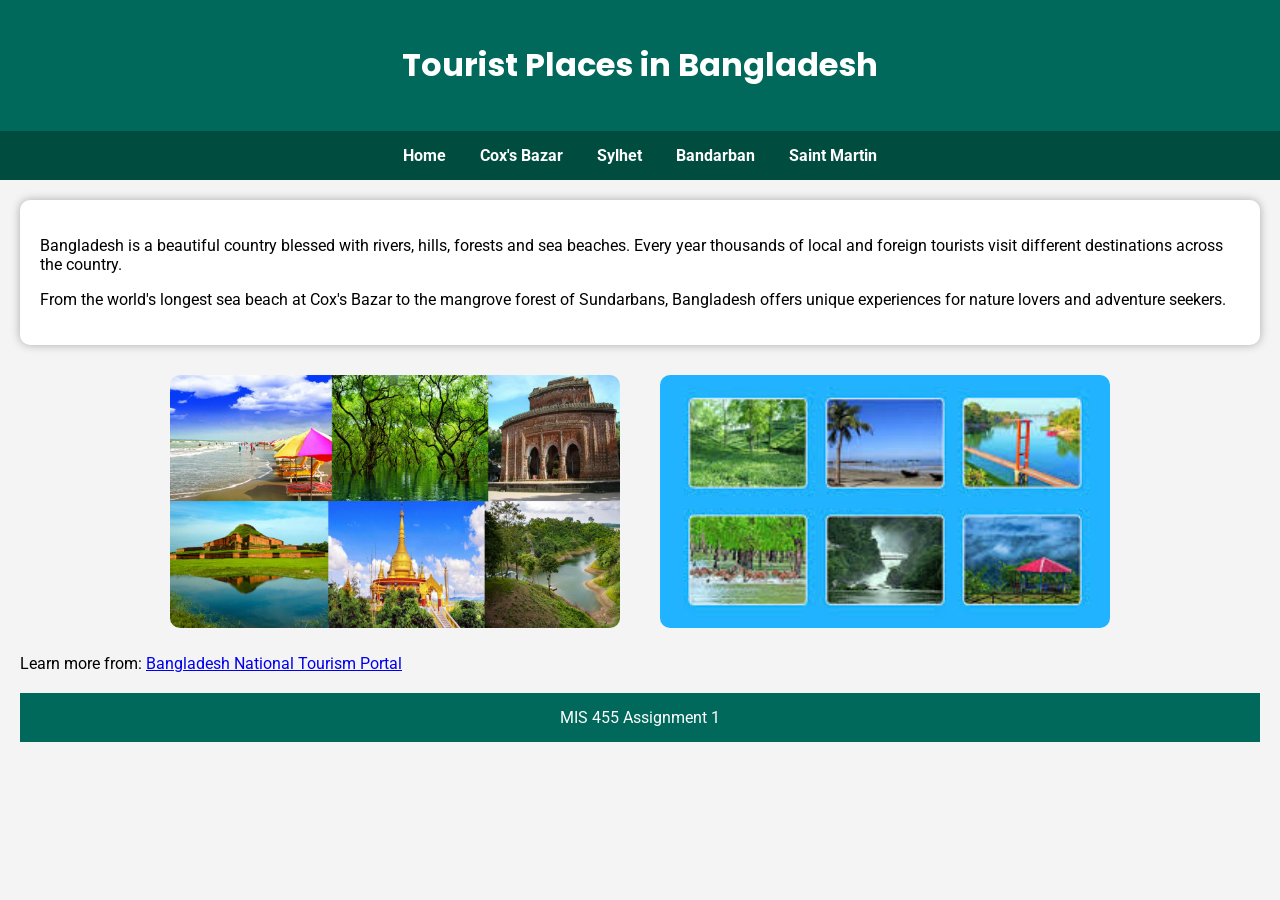
<file: index.html>
<!DOCTYPE html>
<html lang="en">
<head>
    <meta charset="UTF-8">
    <meta name="viewport" content="width=device-width, initial-scale=1.0">
    <title>Tourist Places in Bangladesh</title>
    <link rel="stylesheet" href="style.css">
    

</head>
<body>
    <header>
        <h1>Tourist Places in Bangladesh</h1>
    </header>   

    <nav>
        <a href="index.html">Home</a>
        <a href="Cox's Bazar.html">Cox's Bazar</a>
        <a href="Sylhet.html">Sylhet</a>
        <a href="Bandarban.html">Bandarban</a>
        <a href="Saint Martin.html">Saint Martin</a>
    </nav>

    <div class="container">

    <div class="card">
        <p>
        Bangladesh is a beautiful country blessed with rivers, hills, forests and sea beaches. Every year thousands of local and foreign tourists visit different destinations across the country.
        </p>
        <p>
        From the world's longest sea beach at Cox's Bazar to the mangrove forest of Sundarbans, Bangladesh offers unique experiences for nature lovers and adventure seekers.
        </p>
    </div>

    <div class="flex-container">
        <img src="images/bangladesh_tourism.jpg" alt= "Bangladesh Tourism">
        <img src="images/beautiful_places.jpg" alt="Tourist Spot">
    </div>

    <div class="link">
        <p>
            Learn more from:
            <a href="https://tourismboard.gov.bd/" target="_blank">Bangladesh National Tourism Portal</a>
        </p>
    </div>

    <footer>
        MIS 455 Assignment 1
    </footer>


    
</body>
</html>
</file>
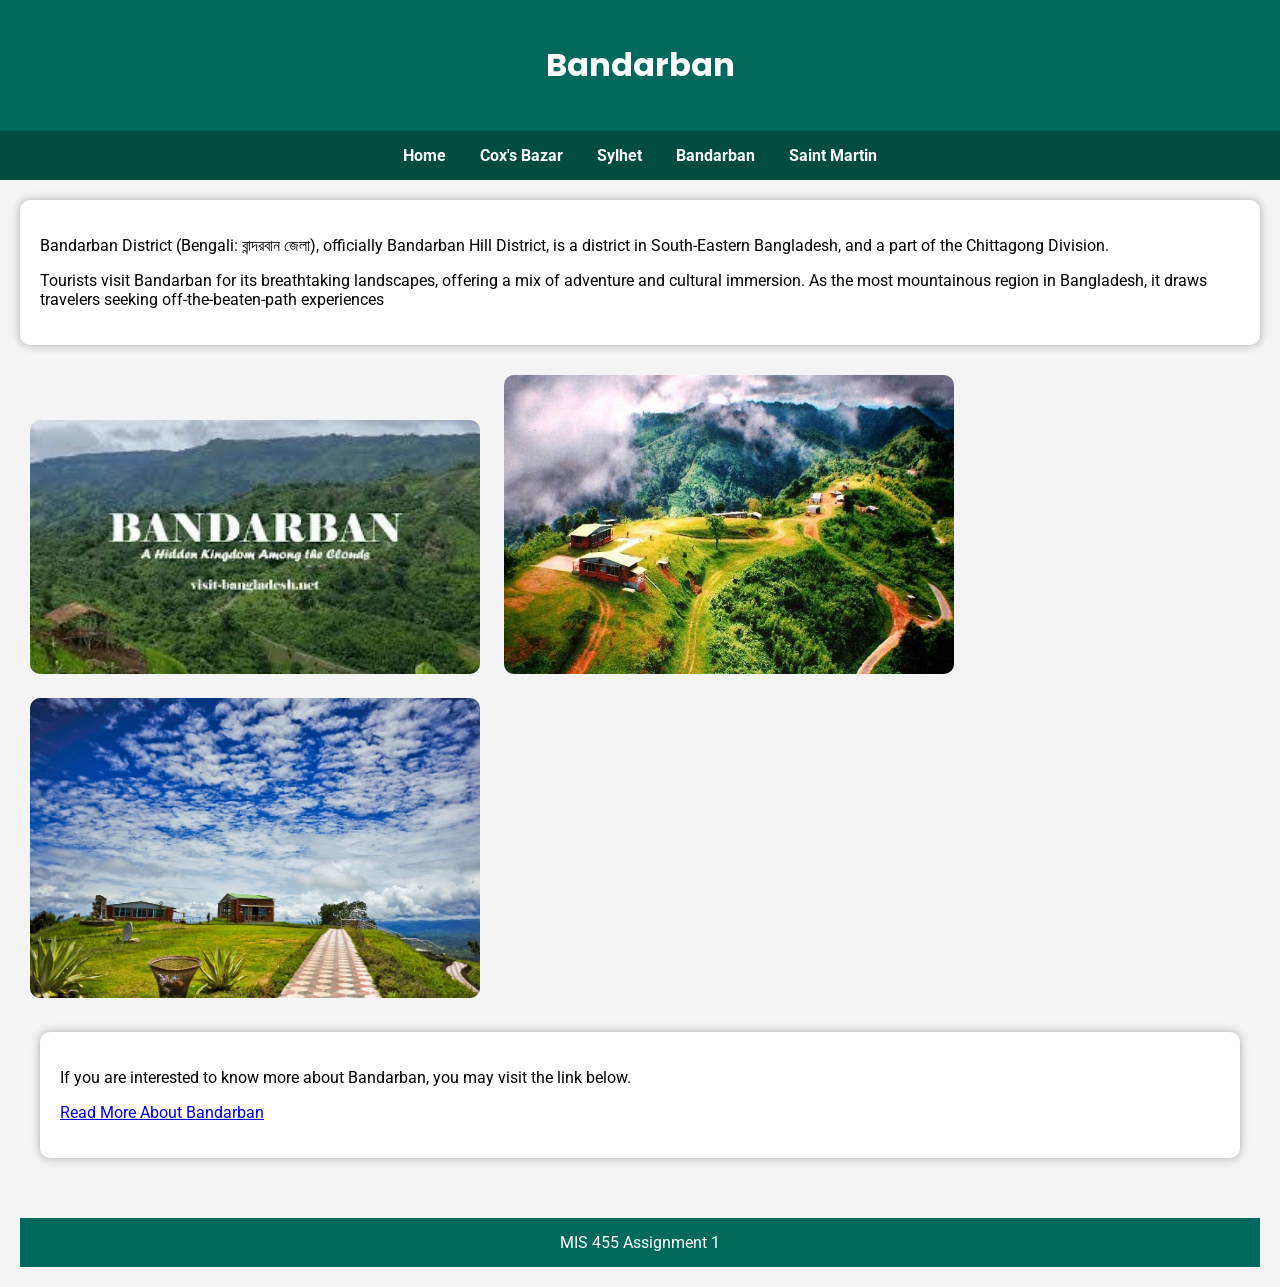
<file: Bandarban.html>
<!DOCTYPE html>
<html lang="en">
<head>
    <meta charset="UTF-8">
    <meta name="viewport" content="width=device-width, initial-scale=1.0">
    <title>Bandarban</title>
    <link rel="stylesheet" href="style.css">
</head>
<body>
    <header>
        <h1>Bandarban</h1>
    </header>
    <nav>
        <a href="index.html">Home</a>
        <a href="Cox's Bazar.html">Cox's Bazar</a>
        <a href="Sylhet.html">Sylhet</a>
        <a href="Bandarban.html">Bandarban</a>
        <a href="Saint Martin.html">Saint Martin</a>
    </nav>

    <div class="container">

    <div class="card">

        <p>
        Bandarban District (Bengali: বান্দরবান জেলা), officially Bandarban Hill District, is a district in South-Eastern Bangladesh, and a part of the Chittagong Division.
        </p>

        <p>
        Tourists visit Bandarban for its breathtaking landscapes, offering a mix of adventure and cultural immersion. As the most mountainous region in Bangladesh, it draws travelers seeking off-the-beaten-path experiences
        </p>
    </div>
        <img src="images/bandarban.jpg" alt="Bandarban">
        <img src="images/nilgiri.jpg" alt="Nilgiri">
        <img src="images/bandarban2.jpg" alt="Bandarban">


    <div class="container">
    <div class="card">
        <p>
            If you are interested to know more about Bandarban, you may visit the link below.
        </p>
        <p>
        <a href="https://en.wikipedia.org/wiki/Bandarban_District" target="_blank">
        Read More About Bandarban
        </a>
        </p>
    </div>
    </div>
    <footer>
        MIS 455 Assignment 1
    </footer>
</body>
</html>
</file>
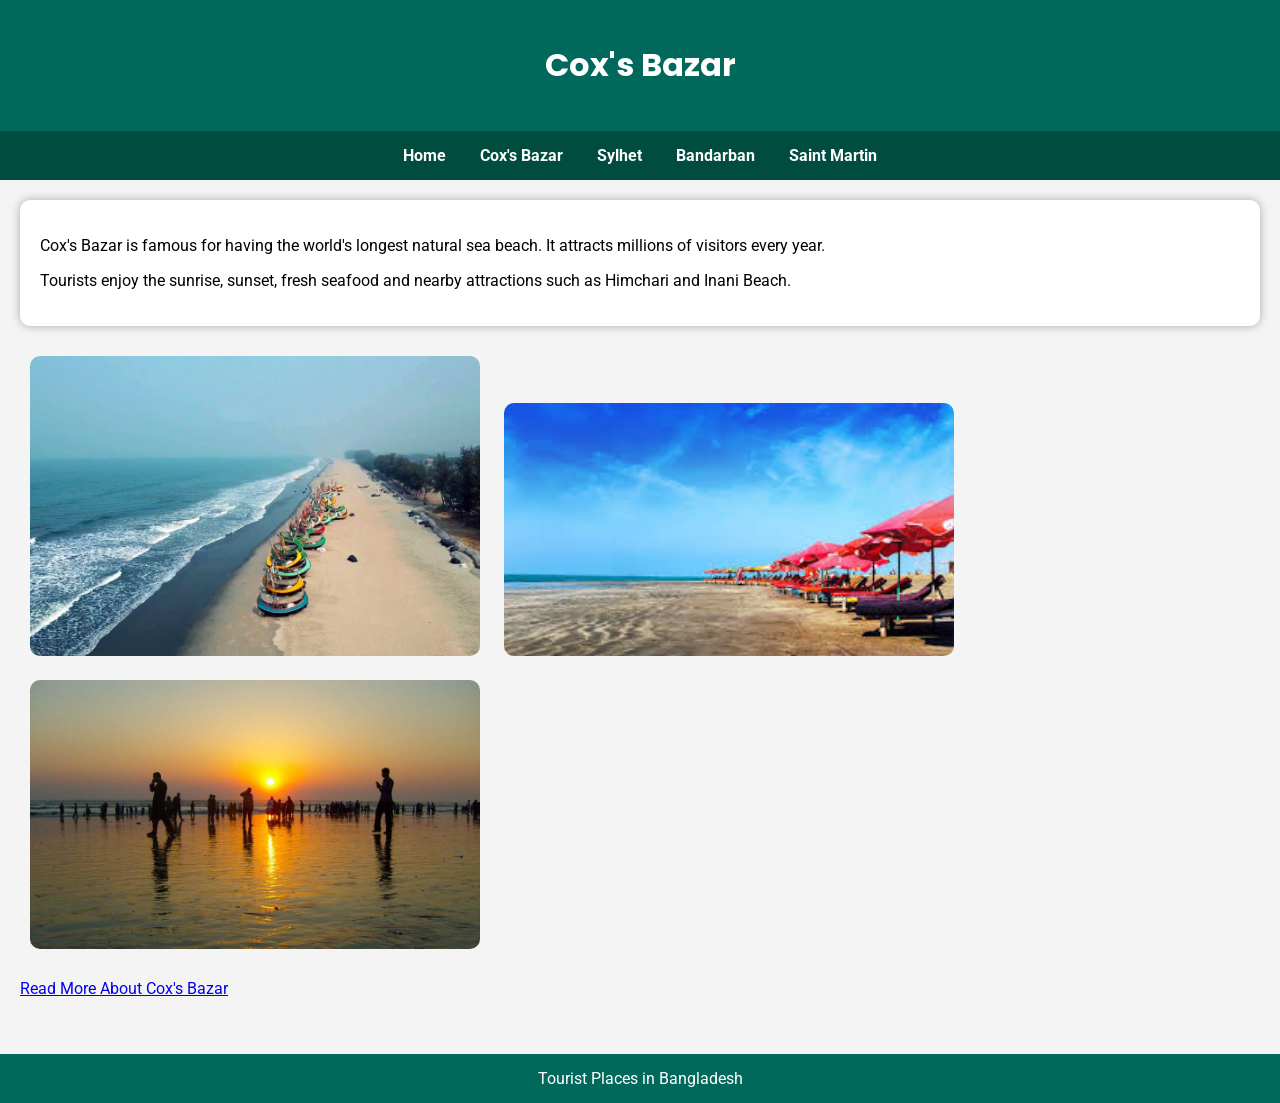
<file: Cox's Bazar.html>
<!DOCTYPE html>
<html lang="en">
<head>
    <meta charset="UTF-8">
    <meta name="viewport" content="width=device-width, initial-scale=1.0">
    <title>Cox's Bazar</title>
    <link rel="stylesheet" href="style.css">
</head>
<body>
    <header>
        <h1>Cox's Bazar</h1>
    </header>
    <nav>
        <a href="index.html">Home</a>
        <a href="Cox's Bazar.html">Cox's Bazar</a>
        <a href="Sylhet.html">Sylhet</a>
        <a href="Bandarban.html">Bandarban</a>
        <a href="Saint Martin.html">Saint Martin</a>
    </nav>

    <div class="container">

    <div class="card">

        <p>
        Cox's Bazar is famous for having the world's longest natural sea beach. It attracts millions of visitors every year.
        </p>

        <p>
        Tourists enjoy the sunrise, sunset, fresh seafood and nearby attractions such as Himchari and Inani Beach.
        </p>

    </div>
        <img src="images/cox's_bazar.jpg" alt="Cox Bazar">
        <img src="images/cox.jpg" alt="Sea Beach">
        <img src="images/cox2.jpg">
        
        
        <p><a href="https://en.wikipedia.org/wiki/Cox%27s_Bazar" target="_blank">
            Read More About Cox's Bazar
            </a>
        </p>

    </div>

    <footer>
    Tourist Places in Bangladesh
    </footer>
   
</body>
</html>
</file>
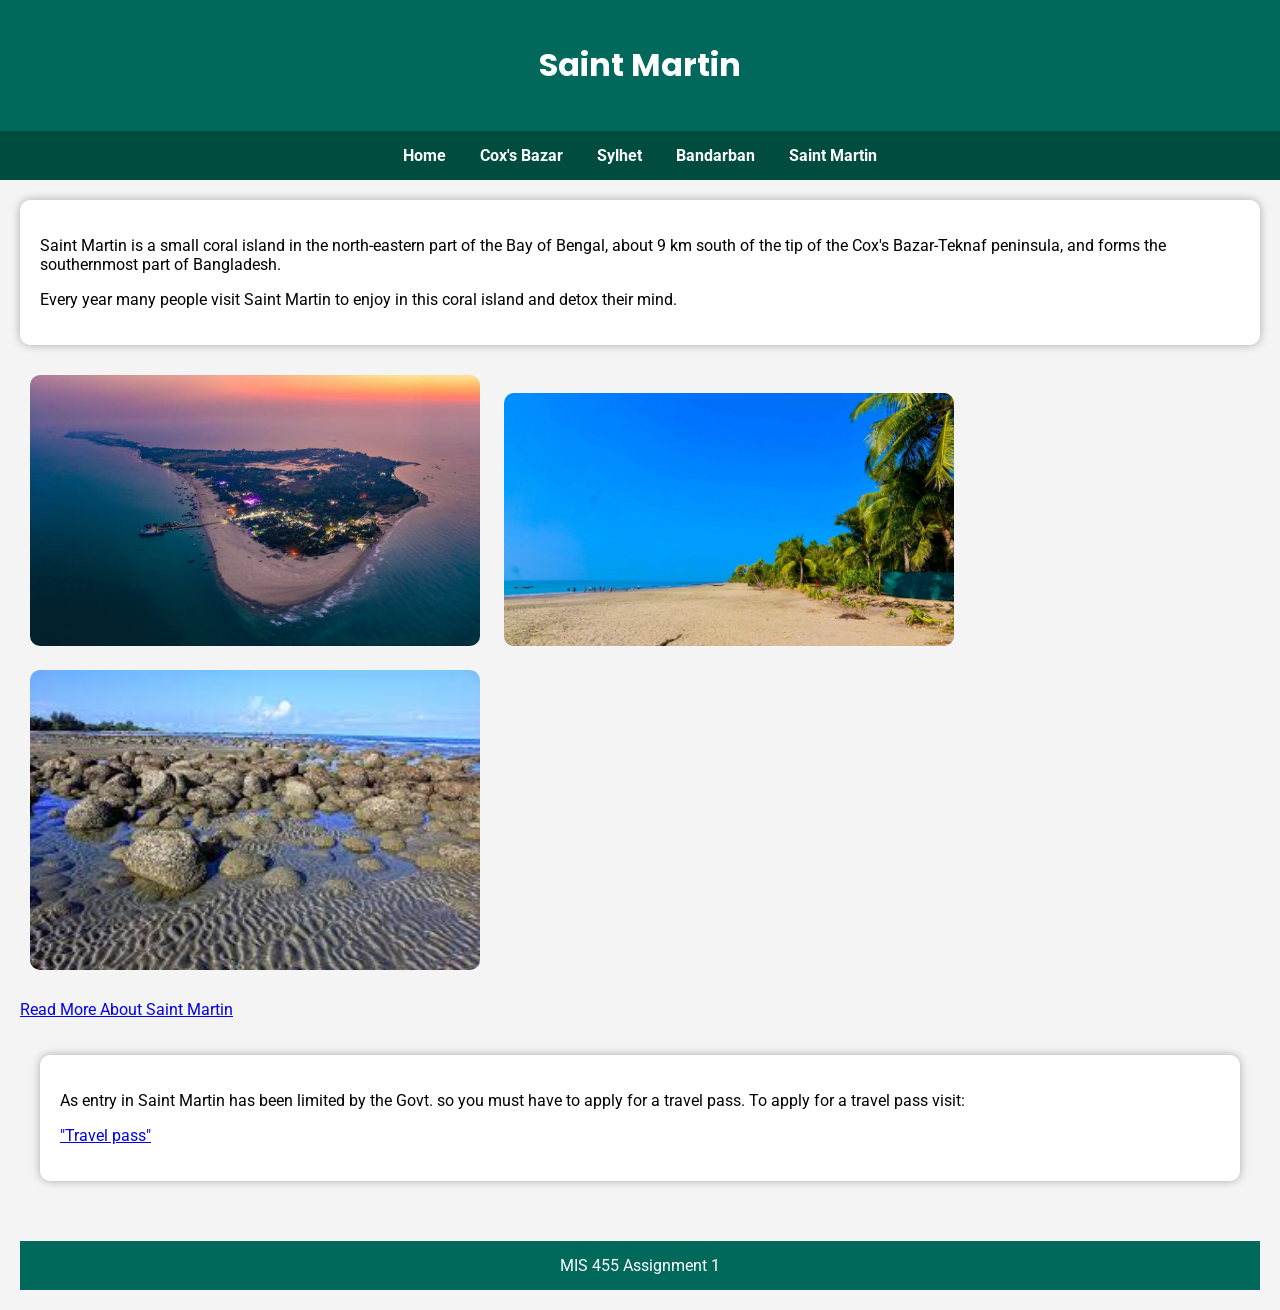
<file: Saint Martin.html>
<!DOCTYPE html>
<html lang="en">
<head>
    <meta charset="UTF-8">
    <meta name="viewport" content="width=device-width, initial-scale=1.0">
    <title>Saint Martin</title>
    <link rel="stylesheet" href="style.css">
</head>
<body>
    <header>
        <h1>Saint Martin</h1>
    </header>
    <nav>
        <a href="index.html">Home</a>
        <a href="Cox's Bazar.html">Cox's Bazar</a>
        <a href="Sylhet.html">Sylhet</a>
        <a href="Bandarban.html">Bandarban</a>
        <a href="Saint Martin.html">Saint Martin</a>
    </nav>
    <div class="container">

    <div class="card">
    <p>
    Saint Martin is a small coral island in the north-eastern part of the Bay of Bengal, about 9 km south of the tip of the Cox's Bazar-Teknaf peninsula, and forms the southernmost part of Bangladesh.
    </p>

    <p>
    Every year many people visit Saint Martin to enjoy in this coral island and detox their mind.
    </p>
    </div>

    <img src="images/stmartin1.jpg" alt="Saint Martin">
    <img src="images/stmartin2.jpg" alt="Saint martin">
    <img src="images/coral.jpg">

    <p>
        <a href="https://en.wikipedia.org/wiki/Saint_Martin%27s_Island" target="_blank">
        Read More About Saint Martin
        </a>
    </p>
    <div class="container">
    <div class="card">
    <p>
        As entry in Saint Martin has been limited by the Govt. so you must have to apply for a travel pass. To apply for a travel pass visit:
    </p>
    <p>
        <a href="https://travelpass.gov.bd/" target="_blank">
            "Travel pass"
        </a>
    </p>
    </div>

    </div>
    <footer>
        MIS 455 Assignment 1
    </footer> 

</body>
</html>
</file>
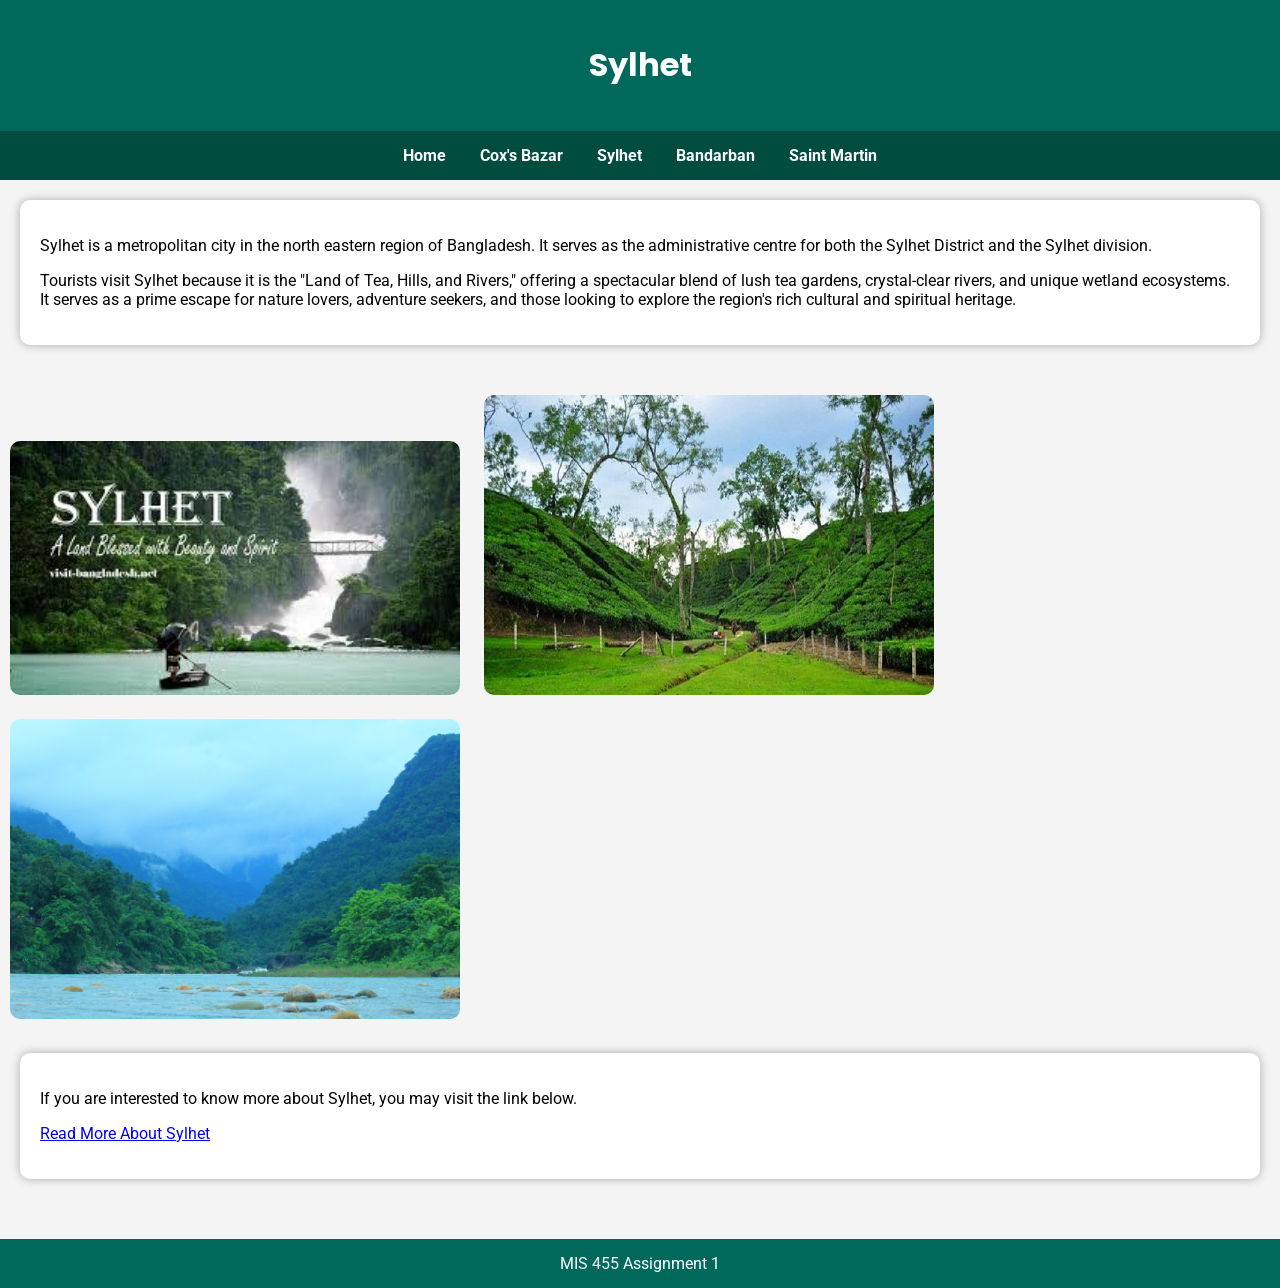
<file: Sylhet.html>
<!DOCTYPE html>
<html lang="en">
<head>
    <meta charset="UTF-8">
    <meta name="viewport" content="width=device-width, initial-scale=1.0">
    <title>Sylhet</title>
    <link rel="stylesheet" href="style.css">
</head>
<body>
    <header>
        <h1>Sylhet</h1>
    </header>
    <nav>
        <a href="index.html">Home</a>
        <a href="Cox's Bazar.html">Cox's Bazar</a>
        <a href="Sylhet.html">Sylhet</a>
        <a href="Bandarban.html">Bandarban</a>
        <a href="Saint Martin.html">Saint Martin</a>
    </nav>

    <div class="container">
        <div class="card">
            <P>
            Sylhet is a metropolitan city in the north eastern region of Bangladesh. It serves as the administrative centre for both the Sylhet District and the Sylhet division.
            </P>
            <p>
            Tourists visit Sylhet because it is the "Land of Tea, Hills, and Rivers," offering a spectacular blend of lush tea gardens, crystal-clear rivers, and unique wetland ecosystems. It serves as a prime escape for nature lovers, adventure seekers, and those looking to explore the region's rich cultural and spiritual heritage.
            </p>

        </div>
    </div>
        <img src="images/sylhet.jpg">
        <img src="images/chabagan.jpg">
        <img src="images/sylhet2.JPG">
    
    <div class="container">
        <div class="card">
            <p>
                If you are interested to know more about Sylhet, you may visit the link below.
            </p>
            <p>
            <a href="https://en.wikipedia.org/wiki/Sylhet" target="_blank">
            Read More About Sylhet
            </a>
            </p>
        </div>
    </div>
    <footer>
        MIS 455 Assignment 1
    </footer>    
</body>
</html>
</file>
<file: style.css>
/* MIS 455 Assignment 1 */
/* Tourist Places in Bangladesh */

@import url('https://fonts.googleapis.com/css2?family=Poppins:wght@400;600&family=Roboto:wght@400;500&display=swap');

body{
    margin:0;
    padding:0;
    background:#f4f4f4;
    font-family:'Roboto',sans-serif;
}

header{
    background:#00695c;
    color:white;
    text-align:center;
    padding:20px;
}

nav{
    background:#004d40;
    text-align:center;
    padding:15px;
    position: sticky;
    top: 0;
    z-index:10;
}

nav a{
    color:white;
    text-decoration:none;
    margin:15px;
    font-weight:bold;
    transition: 1s;
}

nav a:hover{
    color:yellow;
    transition: 1s;
}

.container{
    padding:20px;
}

.card{
    background:white;
    padding:20px;
    margin-bottom:20px;
    border-radius:10px;
    box-shadow:0 0 10px rgba(0,0,0,.3);
    transition: .5s;
}
.card:hover{
    transform: scale(1.02);
    transition: .5s;
}

h1,h2{
    font-family:'Poppins',sans-serif;
}

img{
    width:100%;
    max-width:450px;
    border-radius:10px;
    margin:10px;
    opacity: 0;
    transform: translateY(20px);
    animation: Fadein 1s ease forwards;
}

.flex-container{
    display:flex;
    justify-content:center;
    gap:20px;
    flex-wrap:wrap;
    opacity: 0;
    transform: translateY(20px);
    animation: Fadein 1s ease forwards;
}

.grid-container{
    display:grid;
    grid-template-columns:repeat(2,1fr);
    gap:20px;
    opacity: 0;
    transform: translateY(20px);
    animation: Fadein 1s ease forwards;
}

.grid-container img{
    width:100%;
}
.link{
    opacity: 0;
    transform: translateY(20px);
    animation: Fadein 1s ease forwards;
}

footer{
    background:#00695c;
    color:white;
    text-align:center;
    padding:15px;
    margin-top:20px;
    bottom: 0;
    opacity: 0;
    transform: translateY(20px);
    animation: Fadein 1s ease forwards;
}
@keyframes Fadein{
    to{
        opacity: 1;
        transform: translateY(0);
    }
}
</file>
